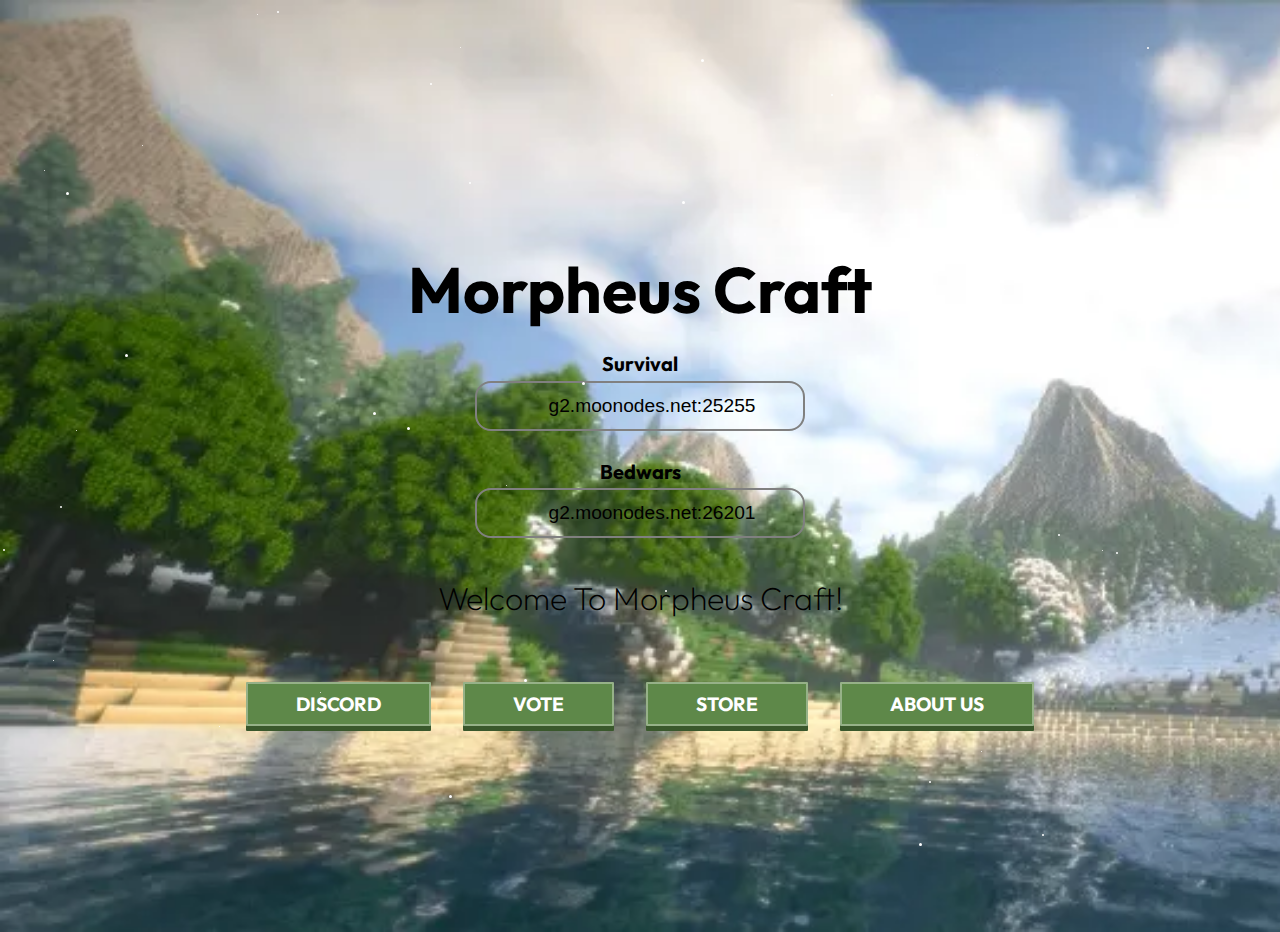
<file: index.html>
<!DOCTYPE html>
<html lang="en">
<head>
    <meta charset="UTF-8" />
    <meta http-equiv="X-UA-Compatible" content="IE=edge" />
    <meta name="viewport" content="width=device-width, initial-scale=1.0" />
    <!-- Primary Meta Tags -->
    <title>Morpheus Craft | Home</title>  <!-- [1] Your Page Title Eg:- Your Server Name -->
    <meta name="title" content="Morpheus Craft" />
    <meta name="description" content="Welcome to Morpheus Network!" />

    <!-- Open Graph / Facebook -->
    <meta property="og:type" content="website" />
    <meta property="og:url" content="https://yourserver.com/" />
    <meta property="og:title" content="Morpheus Network" />
    <meta property="og:description" content="Welcome to Morpheus Network!" />
    <meta property="og:image" content="https://metatags.io/assets/meta-tags-16a33a6a8531e519cc0936fbba0ad904e52d35f34a46c97a2c9f6f7dd7d336f2.png" />

    <!-- Twitter -->
    <meta property="twitter:card" content="summary_large_image" />
    <meta property="twitter:url" content="https://yourserver.com/" />
    <meta property="twitter:title" content="YourServer" />
    <meta property="twitter:description" content="YourServer Description" />
    <meta name="theme-color" content="#5e8849" />
    <meta property="twitter:image" content="https://metatags.io/assets/meta-tags-16a33a6a8531e519cc0936fbba0ad904e52d35f34a46c97a2c9f6f7dd7d336f2.png" />
    <link rel="preconnect" href="https://fonts.googleapis.com" />
    <link rel="preconnect" href="https://fonts.gstatic.com" crossorigin />
    <link href="https://fonts.googleapis.com/css2?family=Outfit:wght@100;200;300;400;500;600;700;800;900&display=swap" rel="stylesheet" />
    <style>
        :root {
            --main-color: rgb(94, 136, 73);
            --main-color-dark: rgb(58, 88, 44);
            --border-color: hsla(0, 0%, 100%, 0.349);
            --copy-ip-hover: rgba(255, 255, 255, 0.102);
            --copy-ip-click: rgba(255, 255, 255, 0.2);
            --background-color: rgb(12, 13, 14);
        }

        body {
            background-color: var(--background-color);
	        background-image: url("bg.png");
            background-size: cover;
            background-repeat: no-repeat;
            font-family: "Outfit", sans-serif;
            padding: 0.5rem;
            overflow-y: hidden;
			
        }

        main {
            display: flex;
            justify-content: center;
            align-items: center;
            flex-direction: column;
            height: 100vh;
            text-align: center;
        }

        h1 {
            color: black;
            font-size: 4rem;
            margin-bottom: 0.1rem;
			padding-top: -10rem;
 ;
        }
		
		h2 {
            color: black;
            font-size: 1.25rem;
            margin-bottom: 0.3rem;
			padding-top:0.2rem;
        }

        p {
            color: black;
            font-size: 2.0rem;
            font-weight: 200;
            max-width: 40rem;
        }

        button {
            background-color: transparent;
            border: solid gray 2px;
            padding: 0.75rem 3rem;
            border-radius: 1.0rem;
            display: flex;
            align-items: center;
            gap: 0.5rem;
            color: black;
            font-size: larger;
            margin-bottom: 0.5rem;
            transition: all 0.1s;
        }

        button svg {
            width: 1rem;
            height: 1rem;
        }

        button:hover {
            background-color: rgba(255, 255, 255, 0.1);
        }

        button:active {
            background-color: rgba(255, 255, 255, 0.2);
        }

        nav {
            display: flex;
            justify-content: center;
            align-items: center;
            gap: 2rem;
            width: 100%;
            margin-top: 2rem;
        }

        @media only screen and (max-width: 786px) {
            body {
                overflow-y: visible;
            }

            nav {
                flex-direction: column;
                padding-bottom: 4rem;
            }
        }

        nav a {
            color: white;
            text-decoration: none;
            background: var(--main-color);
            border: 2px solid var(--border-color);
            box-shadow: 0px 5px 0px var(--main-color-dark);
            border-radius: 1px;
            padding: 0.5rem 3rem;
            transition: all 0.1s;
            font-weight: bold;
            font-size: 1.2rem;
            text-transform: uppercase;
        }

        nav a:hover {
            box-shadow: none;
            transform: translateY(5px);
        }
    </style>
</head>
<body>
<main>
    <h1>Morpheus Craft</h1> <!-- [2] Your Server Name -->
	<h2>Survival</h2>
    <button class="copy-ip-button" onclick="copyIp()">
        <svg xmlns="http://www.w3.org/2000/svg" fill="none" viewBox="0 0 24 24" stroke-width="1.5" stroke="currentColor" class="w-6 h-6">
        </svg>
        g2.moonodes.net:25255  <!-- [3] Your Server IP -->
    </button>
	<h2>Bedwars</h2>
	<button class="copy-ip-button" onclick="copyIp()">
        <svg xmlns="http://www.w3.org/2000/svg" fill="none" viewBox="0 0 24 24" stroke-width="1.5" stroke="currentColor" class="w-6 h-6">
        </svg>
        g2.moonodes.net:26201  <!-- [3] Your Server IP -->
    </button>
    <p id="description">
        Welcome To Morpheus Craft!
    </p>
    <nav>
		<a href="https://dsc.gg/morpheusrealm " title="Discord">Discord</a> <!-- [6] Your Discord Link Eg:-  -->	
        <a href="https://topg.org/minecraft-servers/server-664992" title="">Vote</a> <!-- [5] Your Vote Link Eg:-  -->
		<a href="store.html" title="Store">Store</a> <!-- [4] Your Store Link Eg:-  -->
		<a href="aboutus.html" title="About Us">About Us</a>
    </nav>
</main>


	<script src="https://ajax.googleapis.com/ajax/libs/jquery/3.6.0/jquery.min.js"></script>
	<script>!function(a){var b={total:10,ofTop:0,ofLeft:0,on:"document.body",twinkle:.2,minPixel:1,maxPixel:2,color:"#fff",namespace:"jqueryFireFly",zIndex:Math.ceil(20*Math.random())-1,borderRadius:"50%",_paused:!1};a.firefly=function(c){if(a.firefly.settings=a.extend({},b,c),a.firefly.eleHeight=a(a.firefly.settings.on).height(),a.firefly.eleWidth=a(a.firefly.settings.on).width(),a(window).resize(function(){if("document.body"!==a.firefly.settings.on){var b=a(a.firefly.settings.on).offset();a.firefly.offsetTop=b.top,a.firefly.offsetLeft=b.left,a.firefly.eleHeight=a(a.firefly.settings.on).height(),a.firefly.eleWidth=a(a.firefly.settings.on).width()}else a.firefly.offsetTop=0,a.firefly.offsetLeft=0,a.firefly.eleHeight=a(document.body).height(),a.firefly.eleWidth=a(document.body).width()}),"document.body"!==a.firefly.settings.on){var d=a(a.firefly.settings.on).offset();a.firefly.offsetTop=d.top,a.firefly.offsetLeft=d.left,a.firefly.eleHeight=a(a.firefly.settings.on).height(),a.firefly.eleWidth=a(a.firefly.settings.on).width()}else a.firefly.offsetTop=0,a.firefly.offsetLeft=0,a.firefly.eleHeight=a(document.body).height(),a.firefly.eleWidth=a(document.body).width();for(i=0;i<a.firefly.settings.total;i++){var e=a.firefly.randomPixel(a.firefly.settings.minPixel,a.firefly.settings.maxPixel),f=a.firefly.create(e);a.firefly.fly(f)}return a.firefly.sparks=a(a.firefly.settings.on).children("."+a.firefly.settings.namespace),this},a.firefly.pause=function(b){a.firefly.settings._paused=!0,b&&a.each(a.firefly.sparks,function(b,c){a(c).stop(!0)})},a.firefly.resume=function(){a.firefly.settings._paused=!1,a.each(a.firefly.sparks,function(b,c){a.firefly.fly(c)})},a.firefly.create=function(b){return spark=a("<div>").hide(),spark.addClass(a.firefly.settings.namespace),a.firefly.settings._onSparkID++,"document.body"===a.firefly.settings.on?a(document.body).append(spark):a(a.firefly.settings.on).append(spark),spark.css({position:"absolute",width:b,height:b,"background-color":a.firefly.settings.color,"z-index":a.firefly.settings.zIndex,"border-radius":a.firefly.settings.borderRadius,top:a.firefly.offsetTop+a.firefly.random(a.firefly.eleHeight-50),left:a.firefly.offsetLeft+a.firefly.random(a.firefly.eleWidth-50),"pointer-events":"none"}).show()},a.firefly.fly=function(b){a(b).animate({top:a.firefly.offsetTop+a.firefly.random(a.firefly.eleHeight-50),left:a.firefly.offsetLeft+a.firefly.random(a.firefly.eleWidth-50),opacity:a.firefly.opacity(a.firefly.settings.twinkle)},{duration:2e3*(a.firefly.random(10)+5),done:function(){a.firefly.settings._paused||a.firefly.fly(b)}})},a.firefly.randomPixel=function(a,b){return Math.floor(Math.random()*(b-a+1)+a)},a.firefly.random=function(a){return Math.ceil(Math.random()*a)-1},a.firefly.opacity=function(a){return op=Math.random(),op<a?0:1}}(jQuery);
</script>
	<script>
	// If you don't want the particles, change the following to false
const doParticles = true;




// Do not mess with the rest of this file unless you know what you're doing

const getWidth = () => { // credit to travis on stack overflow
    return Math.max(
        document.body.scrollWidth,
        document.documentElement.scrollWidth,
        document.body.offsetWidth,
        document.documentElement.offsetWidth,
        document.documentElement.clientWidth
    );
};

if (doParticles) {
    if (getWidth() < 400) $.firefly({
        minPixel: 1,
        maxPixel: 2,
        total: 20
    });
    else $.firefly({
        minPixel: 1,
        maxPixel: 3,
        total: 40
    });
}




	</script>
</body>
</html>
</file>
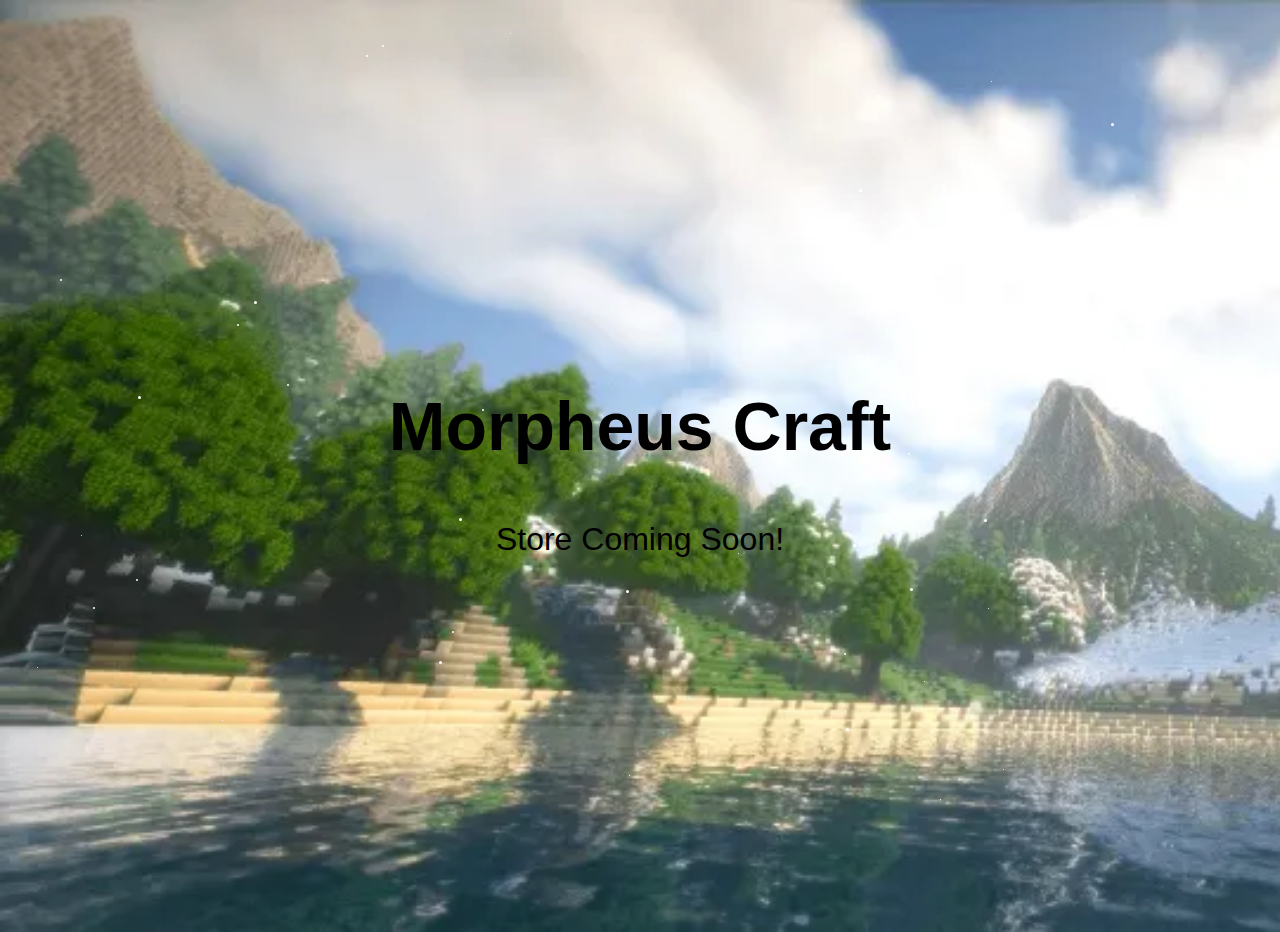
<file: store.html>
<!DOCTYPE html>
<html lang="en">
<head>
    <meta charset="UTF-8" />
    <meta http-equiv="X-UA-Compatible" content="IE=edge" />
    <meta name="viewport" content="width=device-width, initial-scale=1.0" />
    <!-- Primary Meta Tags -->
    <title>Morpheus Craft | Store</title>  <!-- [1] Your Page Title Eg:- Your Server Name -->
    <meta name="title" content="YourServer" />
    <meta name="description" content="YourServer Description" />
    
    <style>
        :root {
            --main-color: rgb(94, 136, 73);
            --main-color-dark: rgb(58, 88, 44);
            --border-color: hsla(0, 0%, 100%, 0.349);
            --copy-ip-hover: rgba(255, 255, 255, 0.102);
            --copy-ip-click: rgba(255, 255, 255, 0.2);
            --background-color: rgb(12, 13, 14);
        }

        body {
            background-color: var(--background-color);
	    background-image: url('bg.png');
            background-size: cover;
            background-repeat: no-repeat;
            font-family: "Outfit", sans-serif;
            padding: 0.5rem;
            overflow-y: hidden;
        }

        main {
            display: flex;
            justify-content: center;
            align-items: center;
            flex-direction: column;
            height: 100vh;
            text-align: center;
        }

        h1 {
            color: black;
            font-size: 4.25rem;
            margin-bottom: 1.5rem;
        }

        p {
            color: black;
            font-size: 2.0rem;
            font-weight: 200;
            max-width: 40rem;
        }

        button {
            background-color: transparent;
            border: solid gray 2px;
            padding: 0.75rem 3rem;
            border-radius: 1.0rem;
            display: flex;
            align-items: center;
            gap: 0.5rem;
            color: black;
            font-size: larger;
            margin-bottom: 0.5rem;
            transition: all 0.1s;
        }

        button svg {
            width: 1rem;
            height: 1rem;
        }

        button:hover {
            background-color: rgba(255, 255, 255, 0.1);
        }

        button:active {
            background-color: rgba(255, 255, 255, 0.2);
        }

        nav {
            display: flex;
            justify-content: center;
            align-items: center;
            gap: 2rem;
            width: 100%;
            margin-top: 2rem;
        }

        @media only screen and (max-width: 786px) {
            body {
                overflow-y: visible;
            }
            h1 {
                padding-top: 4rem;
            }
            nav {
                flex-direction: column;
                padding-bottom: 4rem;
            }
        }

        nav a {
            color: white;
            text-decoration: none;
            background: var(--main-color);
            border: 2px solid var(--border-color);
            box-shadow: 0px 5px 0px var(--main-color-dark);
            border-radius: 1px;
            padding: 0.5rem 3rem;
            transition: all 0.1s;
            font-weight: bold;
            font-size: 1.2rem;
            text-transform: uppercase;
        }

        nav a:hover {
            box-shadow: none;
            transform: translateY(5px);
        }
    </style>
</head>
<body>
<main>
    <h1>Morpheus Craft</h1> <!-- [2] Your Server Name -->

    <p id="description">
        Store Coming Soon!
    </p>

</main>


	<script src="https://ajax.googleapis.com/ajax/libs/jquery/3.6.0/jquery.min.js"></script>
	<script>!function(a){var b={total:10,ofTop:0,ofLeft:0,on:"document.body",twinkle:.2,minPixel:1,maxPixel:2,color:"#fff",namespace:"jqueryFireFly",zIndex:Math.ceil(20*Math.random())-1,borderRadius:"50%",_paused:!1};a.firefly=function(c){if(a.firefly.settings=a.extend({},b,c),a.firefly.eleHeight=a(a.firefly.settings.on).height(),a.firefly.eleWidth=a(a.firefly.settings.on).width(),a(window).resize(function(){if("document.body"!==a.firefly.settings.on){var b=a(a.firefly.settings.on).offset();a.firefly.offsetTop=b.top,a.firefly.offsetLeft=b.left,a.firefly.eleHeight=a(a.firefly.settings.on).height(),a.firefly.eleWidth=a(a.firefly.settings.on).width()}else a.firefly.offsetTop=0,a.firefly.offsetLeft=0,a.firefly.eleHeight=a(document.body).height(),a.firefly.eleWidth=a(document.body).width()}),"document.body"!==a.firefly.settings.on){var d=a(a.firefly.settings.on).offset();a.firefly.offsetTop=d.top,a.firefly.offsetLeft=d.left,a.firefly.eleHeight=a(a.firefly.settings.on).height(),a.firefly.eleWidth=a(a.firefly.settings.on).width()}else a.firefly.offsetTop=0,a.firefly.offsetLeft=0,a.firefly.eleHeight=a(document.body).height(),a.firefly.eleWidth=a(document.body).width();for(i=0;i<a.firefly.settings.total;i++){var e=a.firefly.randomPixel(a.firefly.settings.minPixel,a.firefly.settings.maxPixel),f=a.firefly.create(e);a.firefly.fly(f)}return a.firefly.sparks=a(a.firefly.settings.on).children("."+a.firefly.settings.namespace),this},a.firefly.pause=function(b){a.firefly.settings._paused=!0,b&&a.each(a.firefly.sparks,function(b,c){a(c).stop(!0)})},a.firefly.resume=function(){a.firefly.settings._paused=!1,a.each(a.firefly.sparks,function(b,c){a.firefly.fly(c)})},a.firefly.create=function(b){return spark=a("<div>").hide(),spark.addClass(a.firefly.settings.namespace),a.firefly.settings._onSparkID++,"document.body"===a.firefly.settings.on?a(document.body).append(spark):a(a.firefly.settings.on).append(spark),spark.css({position:"absolute",width:b,height:b,"background-color":a.firefly.settings.color,"z-index":a.firefly.settings.zIndex,"border-radius":a.firefly.settings.borderRadius,top:a.firefly.offsetTop+a.firefly.random(a.firefly.eleHeight-50),left:a.firefly.offsetLeft+a.firefly.random(a.firefly.eleWidth-50),"pointer-events":"none"}).show()},a.firefly.fly=function(b){a(b).animate({top:a.firefly.offsetTop+a.firefly.random(a.firefly.eleHeight-50),left:a.firefly.offsetLeft+a.firefly.random(a.firefly.eleWidth-50),opacity:a.firefly.opacity(a.firefly.settings.twinkle)},{duration:2e3*(a.firefly.random(10)+5),done:function(){a.firefly.settings._paused||a.firefly.fly(b)}})},a.firefly.randomPixel=function(a,b){return Math.floor(Math.random()*(b-a+1)+a)},a.firefly.random=function(a){return Math.ceil(Math.random()*a)-1},a.firefly.opacity=function(a){return op=Math.random(),op<a?0:1}}(jQuery);
</script>
	<script>
	// If you don't want the particles, change the following to false
const doParticles = true;




// Do not mess with the rest of this file unless you know what you're doing

const getWidth = () => { // credit to travis on stack overflow
    return Math.max(
        document.body.scrollWidth,
        document.documentElement.scrollWidth,
        document.body.offsetWidth,
        document.documentElement.offsetWidth,
        document.documentElement.clientWidth
    );
};

if (doParticles) {
    if (getWidth() < 400) $.firefly({
        minPixel: 1,
        maxPixel: 2,
        total: 20
    });
    else $.firefly({
        minPixel: 1,
        maxPixel: 3,
        total: 40
    });
}




	</script>
</body>
</html>
</file>
